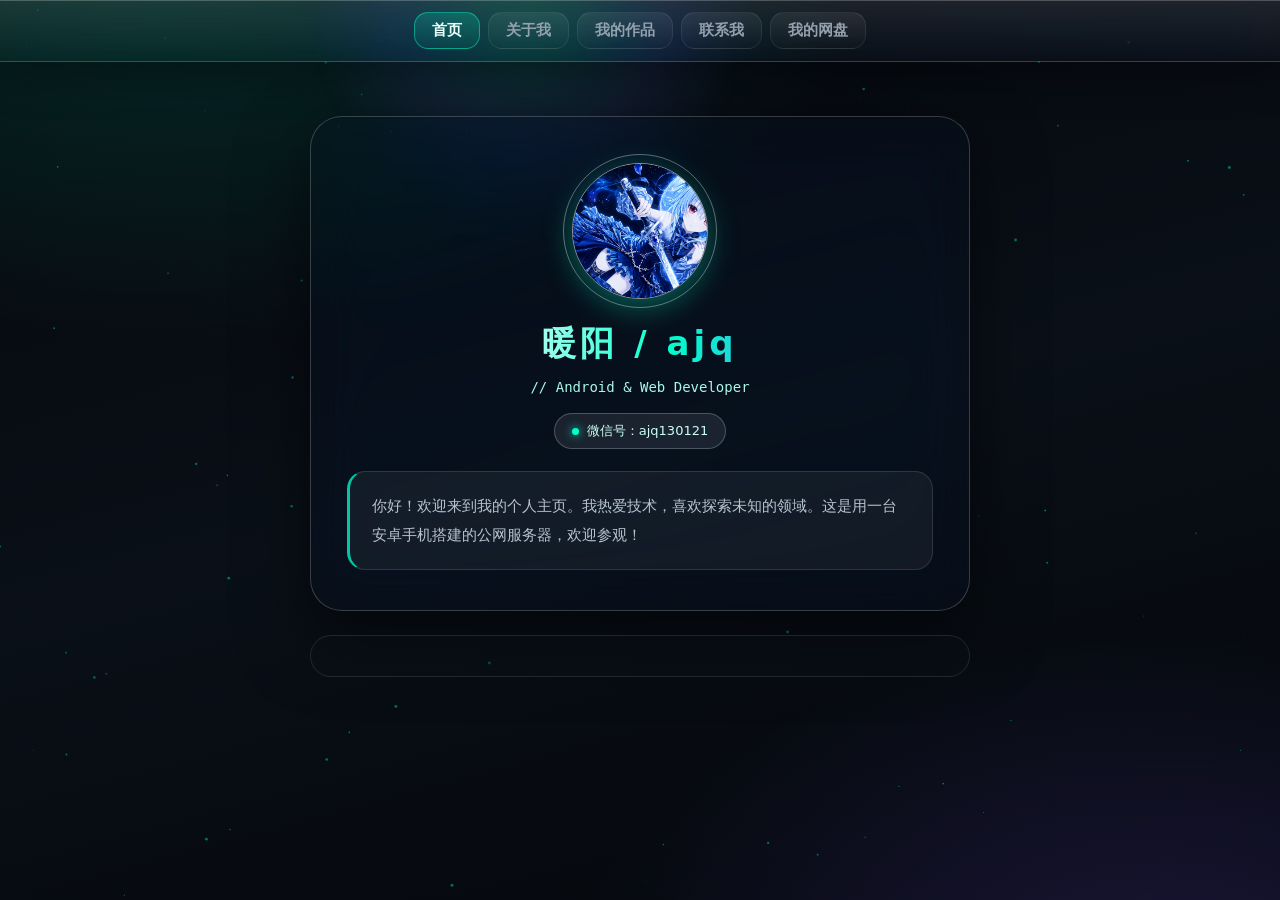
<file: index.html>
<!DOCTYPE html>
<html lang="zh-CN">
<head>
    <meta charset="UTF-8">
    <meta name="viewport" content="width=device-width, initial-scale=1.0">
    <title>暖阳 · 个人空间</title>
    <style>
        * { margin: 0; padding: 0; box-sizing: border-box; }
        body { min-height: 100vh; display: flex; flex-direction: column; align-items: center; overflow-x: hidden; position: relative; color: #dbe4ee; font-family: "Segoe UI", "PingFang SC", "Microsoft YaHei", system-ui, sans-serif; background: radial-gradient(1200px 700px at 12% -10%, rgba(0, 255, 204, .16), transparent 62%), radial-gradient(1000px 600px at 92% 112%, rgba(124, 92, 255, .2), transparent 62%), linear-gradient(165deg, #04060b, #0a1018 50%, #04060a); }
        #bg { position: fixed; inset: 0; width: 100%; height: 100%; z-index: 0; pointer-events: none; }
        .glow { position: fixed; width: 440px; height: 440px; margin: -220px 0 0 -220px; border-radius: 50%; background: radial-gradient(circle, rgba(0, 255, 204, .14), rgba(124, 92, 255, .09) 45%, transparent 72%); filter: blur(8px); pointer-events: none; z-index: 1; }
        nav { width: 100%; position: sticky; top: 0; z-index: 100; background: linear-gradient(180deg, rgba(255, 255, 255, .1), rgba(255, 255, 255, .02)); backdrop-filter: blur(26px) saturate(180%); -webkit-backdrop-filter: blur(26px) saturate(180%); border-bottom: 1px solid rgba(255, 255, 255, .12); box-shadow: 0 1px 0 rgba(255, 255, 255, .22) inset, 0 12px 40px rgba(0, 0, 0, .35); }
        .nav-inner { max-width: 1000px; margin: 0 auto; padding: 12px 16px; display: flex; justify-content: center; gap: 8px; flex-wrap: wrap; }
        nav a { color: #93a0ae; text-decoration: none; font-size: 15px; font-weight: 600; padding: 8px 17px; border-radius: 14px; border: 1px solid rgba(255, 255, 255, .08); background: linear-gradient(180deg, rgba(255, 255, 255, .07), rgba(255, 255, 255, .01)); transition: .28s; }
        nav a:hover, nav a.active { color: #eafffb; background: linear-gradient(180deg, rgba(0, 255, 204, .2), rgba(0, 255, 204, .06)); border-color: rgba(0, 255, 204, .45); }
        .card { position: relative; z-index: 2; max-width: 660px; width: calc(100% - 36px); margin: 54px auto 24px; padding: 46px 36px 40px; text-align: center; border-radius: 32px; background: rgba(12, 18, 28, .34); backdrop-filter: blur(28px) saturate(190%); border: 1px solid rgba(255, 255, 255, .2); box-shadow: 0 28px 70px rgba(0, 0, 0, .55); }
        .avatar-wrap { position: relative; width: 136px; height: 136px; margin: 0 auto 22px; }
        .avatar { width: 100%; height: 100%; border-radius: 50%; object-fit: cover; border: 1.5px solid rgba(255, 255, 255, .55); box-shadow: 0 8px 30px rgba(0, 255, 204, .35); }
        .ring { position: absolute; inset: -9px; border-radius: 50%; border: 1px solid rgba(255, 255, 255, .35); animation: spin 14s linear infinite; }
        @keyframes spin { to { transform: rotate(360deg); } }
        h1 { font-size: 34px; letter-spacing: 4px; margin-bottom: 12px; font-weight: 800; background: linear-gradient(100deg, #fff, #b8fff2 30%, #00ffcc 55%, #7c5cff); -webkit-background-clip: text; color: transparent; }
        .sub { font-size: 14px; color: #a9f7e8; font-family: Consolas, monospace; margin-bottom: 18px; }
        .wx { display: inline-flex; align-items: center; gap: 8px; font-size: 13px; color: #c9fff5; padding: 8px 17px; border-radius: 999px; margin-bottom: 22px; background: rgba(255, 255, 255, .08); border: 1px solid rgba(255, 255, 255, .22); }
        .dot { width: 7px; height: 7px; border-radius: 50%; background: #0fc; box-shadow: 0 0 10px #0fc; }
        .bio { font-size: 15px; line-height: 1.9; color: #b6c3d0; text-align: left; padding: 20px 22px; border-radius: 18px; border: 1px solid rgba(255, 255, 255, .12); border-left: 3px solid rgba(0, 255, 204, .75); background: rgba(255, 255, 255, .05); }
        .giscus-wrap { max-width: 660px; width: calc(100% - 36px); margin: 0 auto 50px; z-index: 2; background: rgba(12, 18, 28, .34); border-radius: 24px; padding: 20px; border: 1px solid rgba(255, 255, 255, .1); }
    </style>
</head>
<body>
    <canvas id="bg"></canvas>
    <div class="glow" id="glow"></div>

    <nav>
        <div class="nav-inner">
            <a href="index.html" class="active">首页</a>
            <a href="about.html">关于我</a>
            <a href="works.html">我的作品</a>
            <a href="contact.html">联系我</a>
            <a href="javascript:void(0);" onclick="alert('网盘服务维护中')">我的网盘</a>
        </div>
    </nav>

    <main class="card">
        <div class="avatar-wrap">
            <img src="avatar.jpg" alt="Avatar" class="avatar">
            <div class="ring"></div>
        </div>
        <h1>暖阳 / ajq</h1>
        <div class="sub">// Android & Web Developer</div>
        <div class="wx"><span class="dot"></span>微信号：ajq130121</div>
        <div class="bio">你好！欢迎来到我的个人主页。我热爱技术，喜欢探索未知的领域。这是用一台安卓手机搭建的公网服务器，欢迎参观！</div>
    </main>

    <!-- Giscus 留言板容器 -->
    <div class="giscus-wrap">
        <div class="giscus"></div>
    </div>

    <!-- Giscus 完整脚本 -->
    <script src="https://giscus.app/client.js"
            data-repo="jiaan7435-hash/mywed"
            data-repo-id="R_kgDOV1zwWA"
            data-category="Announcements"
            data-category-id="DIC_kwDOV1zwWM4DMFgB"
            data-mapping="pathname"
            data-strict="0"
            data-reactions-enabled="1"
            data-emit-metadata="0"
            data-input-position="bottom"
            data-theme="dark_dimmed"
            data-lang="zh-CN"
            crossorigin="anonymous"
            async>
    </script>

    <!-- 星空背景与鼠标高光动态特效 -->
    <script>
        var bg = document.getElementById('bg');
        var glow = document.getElementById('glow');
        var card = document.querySelector('.card');
        
        document.addEventListener('mousemove', function(e) {
            var x = e.clientX / window.innerWidth;
            var y = e.clientY / window.innerHeight;
            glow.style.left = (x * 100) + '%';
            glow.style.top = (y * 100) + '%';
            if(card) {
                var rect = card.getBoundingClientRect();
                var mx = e.clientX - rect.left;
                var my = e.clientY - rect.top;
                card.style.setProperty('--mx', mx + 'px');
                card.style.setProperty('--my', my + 'px');
            }
        });

        var c = document.getElementById('bg');
        var ctx = c.getContext('2d');
        var stars = [];
        for (var i = 0; i < 100; i++) {
            stars.push({
                x: Math.random() * window.innerWidth,
                y: Math.random() * window.innerHeight,
                r: Math.random() * 1.5,
                dx: Math.random() * 0.2 - 0.1,
                dy: Math.random() * 0.2 - 0.1
            });
        }
        function resize() { c.width = window.innerWidth; c.height = window.innerHeight; }
        window.addEventListener('resize', resize); resize();
        
        function draw() {
            ctx.clearRect(0, 0, c.width, c.height);
            ctx.fillStyle = 'rgba(0, 255, 204, 0.4)';
            stars.forEach(function(s) {
                ctx.beginPath();
                ctx.arc(s.x, s.y, s.r, 0, Math.PI * 2);
                ctx.fill();
                s.x += s.dx;
                s.y += s.dy;
                if (s.x < 0 || s.x > c.width) s.dx *= -1;
                if (s.y < 0 || s.y > c.height) s.dy *= -1;
            });
            requestAnimationFrame(draw);
        }
        draw();
    </script>
</body>
</html>
</file>
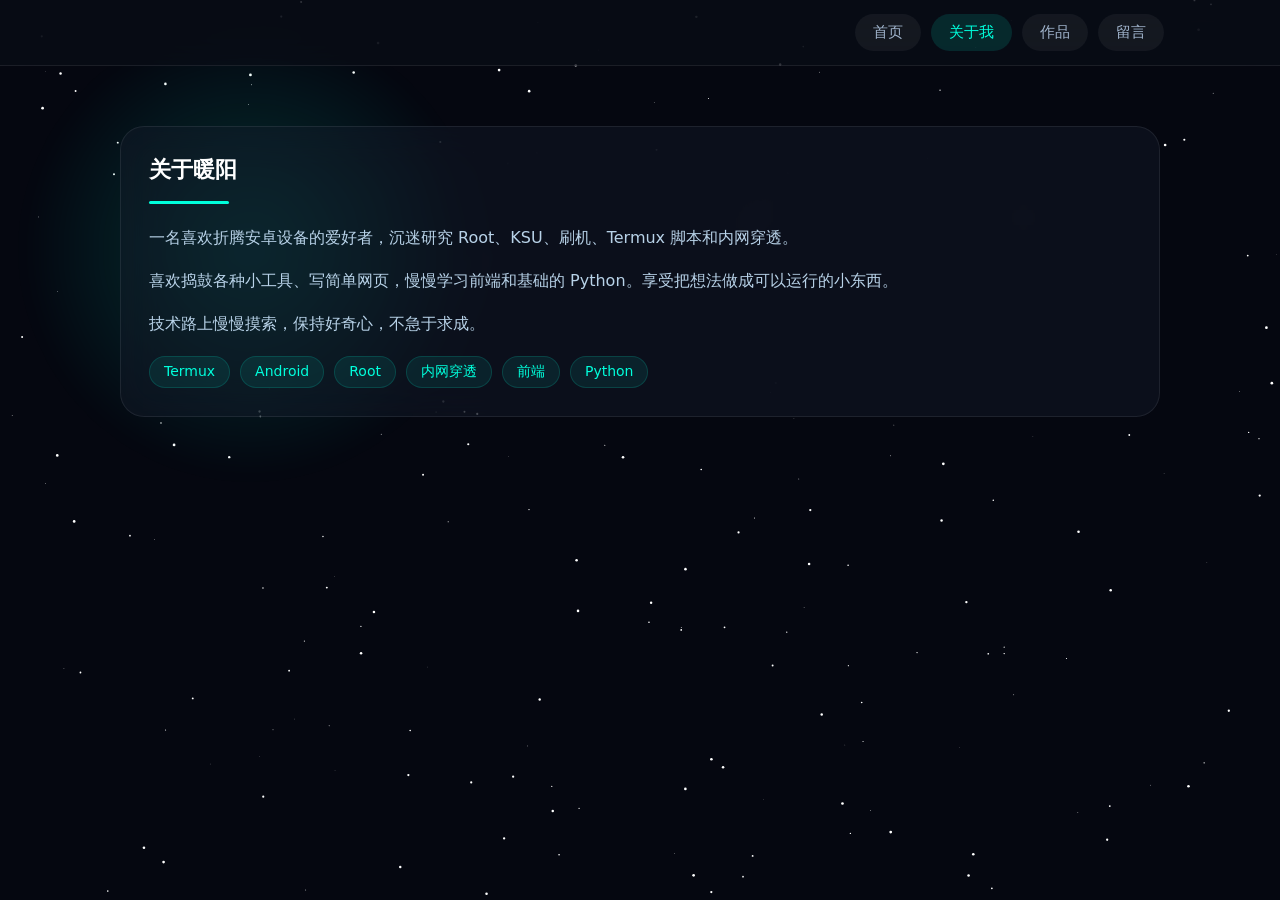
<file: about.html>
<!DOCTYPE html>
<html lang="zh-CN">
<head>
<meta charset="UTF-8">
<meta name="viewport" content="width=device-width,initial-scale=1.0">
<title>关于我 - 暖阳</title>
<style>
*{margin:0;padding:0;box-sizing:border-box}
body{min-height:100vh;overflow-x:hidden;font-family:system-ui,"PingFang SC",sans-serif;background:#050710;color:#d8e8f5;position:relative}
#starCanvas{position:fixed;inset:0;z-index:0;pointer-events:none}
.cursor-glow{position:fixed;width:500px;height:500px;border-radius:50%;background:radial-gradient(circle,rgba(0,255,220,0.18),transparent 65%);filter:blur(10px);pointer-events:none}
nav{position:sticky;top:0;z-index:99;background:rgba(10,14,24,0.65);backdrop-filter:blur(24px);border-bottom:1px solid rgba(255,255,255,0.08)}
.nav-wrap{max-width:1080px;margin:0 auto;padding:14px 16px;display:flex;gap:10px;flex-wrap:wrap;justify-content:flex-end}
nav a{padding:9px 18px;border-radius:100px;text-decoration:none;color:#a0b4cc;font-size:15px;background:rgba(255,255,255,0.05);transition:.25s}
nav a.active,nav a:hover{color:#00ffdc;background:rgba(0,255,220,0.12)}
.main{position:relative;z-index:1;width:100%;max-width:1080px;margin:0 auto;padding:60px 20px;display:grid;gap:30px}
.main-card{background:rgba(20,28,42,0.46);border-radius:24px;padding:28px;backdrop-filter:blur(20px);border:1px solid rgba(255,255,255,0.08)}
.main-card h2{margin-bottom:16px;font-size:22px;color:#fff}
.line{width:80px;height:3px;background:#00ffdc;border-radius:2px;margin-bottom:20px}
p{line-height:1.8;color:#b8d2e8;margin-bottom:14px}
.tag-group{display:flex;flex-wrap:wrap;gap:10px;margin-top:18px}
.tag{padding:6px 14px;border-radius:999px;background:rgba(0,255,220,0.08);color:#00ffdc;font-size:14px;border:1px solid rgba(0,255,220,0.15)}
</style>
</head>
<body>
<canvas id="starCanvas"></canvas>
<div class="cursor-glow"></div>
<nav>
<div class="nav-wrap">
<a href="index.html">首页</a>
<a href="about.html" class="active">关于我</a>
<a href="works.html">作品</a>
<a href="guest.html">留言</a>
</div>
</nav>
<div class="main">
<div class="main-card">
<h2>关于暖阳</h2>
<div class="line"></div>
<p>一名喜欢折腾安卓设备的爱好者，沉迷研究 Root、KSU、刷机、Termux 脚本和内网穿透。</p>
<p>喜欢捣鼓各种小工具、写简单网页，慢慢学习前端和基础的 Python。享受把想法做成可以运行的小东西。</p>
<p>技术路上慢慢摸索，保持好奇心，不急于求成。</p>
<div class="tag-group">
<span class="tag">Termux</span>
<span class="tag">Android</span>
<span class="tag">Root</span>
<span class="tag">内网穿透</span>
<span class="tag">前端</span>
<span class="tag">Python</span>
</div>
</div>
</div>
<script>
const canvas=document.getElementById('starCanvas');
const ctx=canvas.getContext('2d');
let w,h,stars=[];
function resize(){w=canvas.width=innerWidth;h=canvas.height=innerHeight}
function createStar(){return{x:Math.random()*w,y:Math.random()*h,r:Math.random()*1.2+0.2,speed:Math.random()*0.4+0.05}}
function init(){resize();stars=Array.from({length:220},createStar)}
function draw(){ctx.clearRect(0,0,w,h);ctx.fillStyle="#fff";stars.forEach(s=>{ctx.beginPath();ctx.arc(s.x,s.y,s.r,0,Math.PI*2);ctx.fill();s.y+=s.speed;if(s.y>h){s.y=0;s.x=Math.random()*w}});requestAnimationFrame(draw)}
init();draw();
const glow=document.querySelector('.cursor-glow');
document.onmousemove=e=>{glow.style.left=e.clientX-250+'px';glow.style.top=e.clientY-250+'px'}
</script>
</body>
</html>
</file>
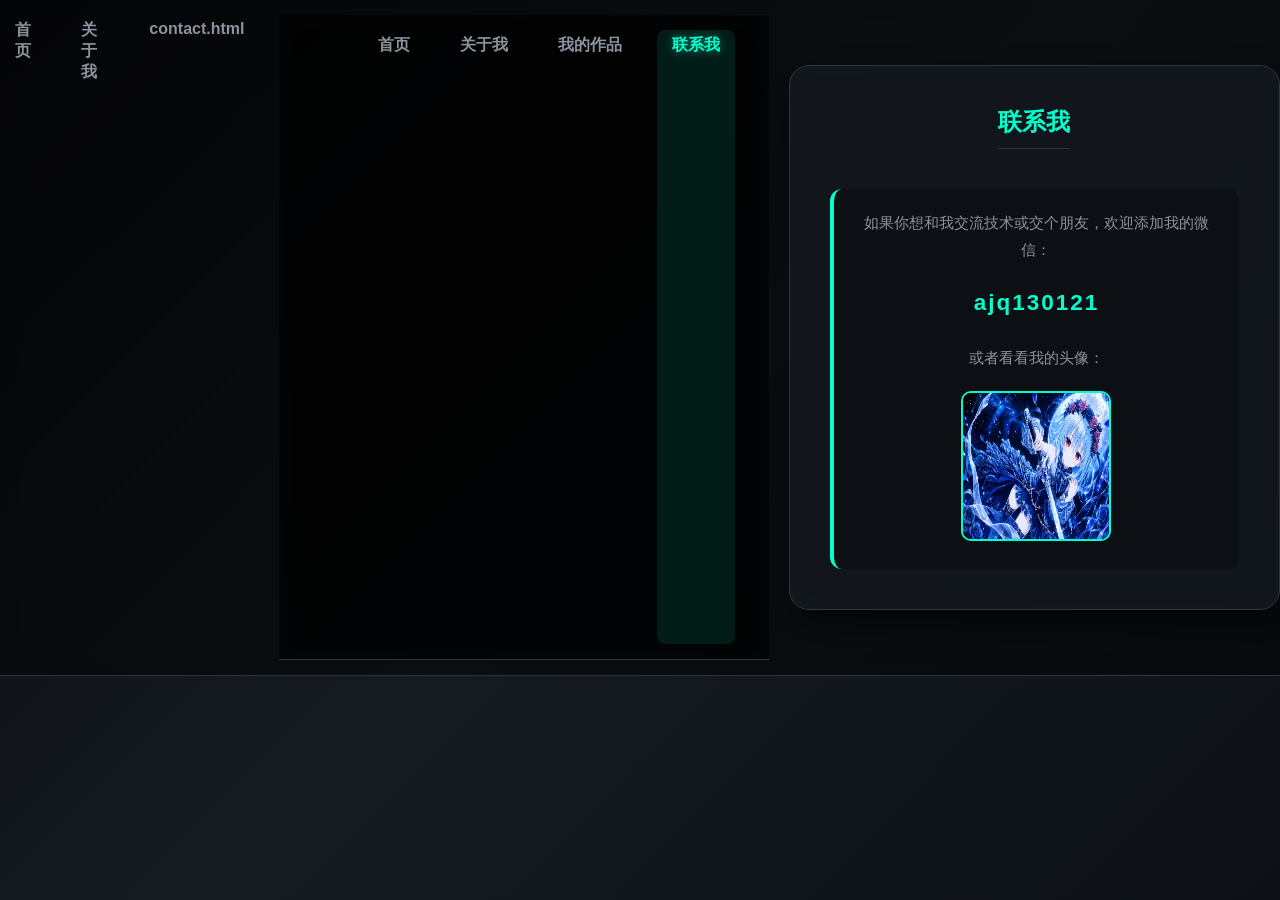
<file: contact.html>
<!DOCTYPE html><html lang="zh-CN"><head><meta charset="UTF-8"><meta name="viewport" content="width=device-width, initial-scale=1.0"><title>联系我 - ajq</title><link rel="stylesheet" href="style.css"></head><body>
<nav><a href="index.html">首页</a><a href="about.html">关于我</a><a hcd ~/mysite && cat << 'EOF' > contact.html
<!DOCTYPE html><html lang="zh-CN"><head><meta charset="UTF-8"><meta name="viewport" content="width=device-width, initial-scale=1.0"><title>联系我 - ajq</title><link rel="stylesheet" href="style.css"></head><body>
<nav><a href="index.html">首页</a><a href="about.html">关于我</a><a href="works.html">我的作品</a><a href="contact.html" class="active">联系我</a></nav>
<div class="container">
    <h2>联系我</h2>
    <div class="bio" style="text-align:center;">
        <p>如果你想和我交流技术或交个朋友，欢迎添加我的微信：</p>
        <h1 style="margin: 20px 0; color: #00ffcc;">ajq130121</h1>
        <p>或者看看我的头像：</p>
        <img src="avatar.jpg" style="width: 150px; height: 150px; border-radius: 10px; margin-top: 20px; border: 2px solid #00ffcc;">
    </div>
</div>
</body></html>
</file>
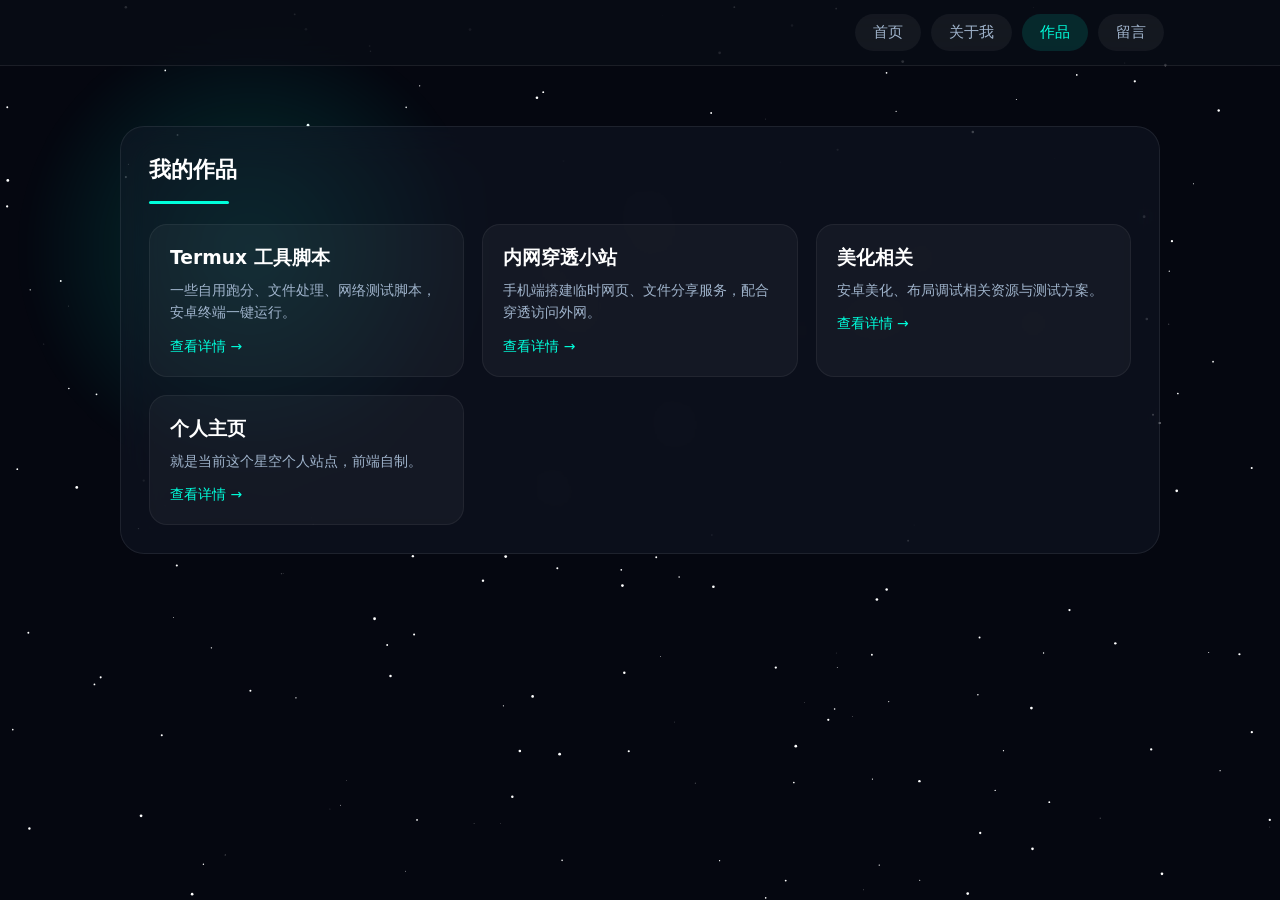
<file: works.html>
<!DOCTYPE html>
<html lang="zh-CN">
<head>
<meta charset="UTF-8">
<meta name="viewport" content="width=device-width,initial-scale=1.0">
<title>作品 - 暖阳</title>
<style>
*{margin:0;padding:0;box-sizing:border-box}
body{min-height:100vh;overflow-x:hidden;font-family:system-ui,"PingFang SC",sans-serif;background:#050710;color:#d8e8f5;position:relative}
#starCanvas{position:fixed;inset:0;z-index:0;pointer-events:none}
.cursor-glow{position:fixed;width:500px;height:500px;border-radius:50%;background:radial-gradient(circle,rgba(0,255,220,0.18),transparent 65%);filter:blur(10px);pointer-events:none}
nav{position:sticky;top:0;z-index:99;background:rgba(10,14,24,0.65);backdrop-filter:blur(24px);border-bottom:1px solid rgba(255,255,255,0.08)}
.nav-wrap{max-width:1080px;margin:0 auto;padding:14px 16px;display:flex;gap:10px;flex-wrap:wrap;justify-content:flex-end}
nav a{padding:9px 18px;border-radius:100px;text-decoration:none;color:#a0b4cc;font-size:15px;background:rgba(255,255,255,0.05);transition:.25s}
nav a.active,nav a:hover{color:#00ffdc;background:rgba(0,255,220,0.12)}
.main{position:relative;z-index:1;width:100%;max-width:1080px;margin:0 auto;padding:60px 20px;display:grid;gap:30px}
.main-card{background:rgba(20,28,42,0.46);border-radius:24px;padding:28px;backdrop-filter:blur(20px);border:1px solid rgba(255,255,255,0.08)}
.main-card h2{margin-bottom:16px;font-size:22px;color:#fff}
.line{width:80px;height:3px;background:#00ffdc;border-radius:2px;margin-bottom:20px}
.card-list{display:grid;grid-template-columns:repeat(auto-fill,minmax(260px,1fr));gap:18px}
.item-card{background:rgba(255,255,255,0.04);border-radius:18px;padding:20px;border:1px solid rgba(255,255,255,0.06);transition:0.25s}
.item-card:hover{border-color:rgba(0,255,220,0.2);transform:translateY(-4px)}
.item-card h3{color:#fff;margin-bottom:8px}
.item-card p{color:#a0b4cc;font-size:14px;line-height:1.6;margin-bottom:12px}
.item-card a{color:#00ffdc;text-decoration:none;font-size:14px}
</style>
</head>
<body>
<canvas id="starCanvas"></canvas>
<div class="cursor-glow"></div>
<nav>
<div class="nav-wrap">
<a href="index.html">首页</a>
<a href="about.html">关于我</a>
<a href="works.html" class="active">作品</a>
<a href="guest.html">留言</a>
</div>
</nav>
<div class="main">
<div class="main-card">
<h2>我的作品</h2>
<div class="line"></div>
<div class="card-list">
<div class="item-card">
<h3>Termux 工具脚本</h3>
<p>一些自用跑分、文件处理、网络测试脚本，安卓终端一键运行。</p>
<a href="#">查看详情 →</a>
</div>
<div class="item-card">
<h3>内网穿透小站</h3>
<p>手机端搭建临时网页、文件分享服务，配合穿透访问外网。</p>
<a href="#">查看详情 →</a>
</div>
<div class="item-card">
<h3>美化相关</h3>
<p>安卓美化、布局调试相关资源与测试方案。</p>
<a href="#">查看详情 →</a>
</div>
<div class="item-card">
<h3>个人主页</h3>
<p>就是当前这个星空个人站点，前端自制。</p>
<a href="#">查看详情 →</a>
</div>
</div>
</div>
</div>
<script>
const canvas=document.getElementById('starCanvas');
const ctx=canvas.getContext('2d');
let w,h,stars=[];
function resize(){w=canvas.width=innerWidth;h=canvas.height=innerHeight}
function createStar(){return{x:Math.random()*w,y:Math.random()*h,r:Math.random()*1.2+0.2,speed:Math.random()*0.4+0.05}}
function init(){resize();stars=Array.from({length:220},createStar)}
function draw(){ctx.clearRect(0,0,w,h);ctx.fillStyle="#fff";stars.forEach(s=>{ctx.beginPath();ctx.arc(s.x,s.y,s.r,0,Math.PI*2);ctx.fill();s.y+=s.speed;if(s.y>h){s.y=0;s.x=Math.random()*w}});requestAnimationFrame(draw)}
init();draw();
const glow=document.querySelector('.cursor-glow');
document.onmousemove=e=>{glow.style.left=e.clientX-250+'px';glow.style.top=e.clientY-250+'px'}
</script>
</body>
</html>
</file>
<file: style.css>
* { margin: 0; padding: 0; box-sizing: border-box; }
body { background: linear-gradient(135deg, #090a0f, #161b22, #0d1117); color: #c9d1d9; font-family: 'Segoe UI', sans-serif; display: flex; flex-direction: column; align-items: center; min-height: 100vh; }
nav { width: 100%; background: rgba(0,0,0,0.5); backdrop-filter: blur(10px); padding: 15px 0; display: flex; justify-content: center; gap: 20px; position: sticky; top: 0; border-bottom: 1px solid #30363d; z-index: 100; }
nav a { color: #8b949e; text-decoration: none; font-size: 16px; font-weight: bold; transition: 0.3s; padding: 5px 15px; border-radius: 8px; }
nav a:hover, nav a.active { color: #00ffcc; background: rgba(0, 255, 204, 0.1); text-shadow: 0 0 10px rgba(0,255,204,0.5); }
.container { max-width: 600px; width: 90%; margin: 50px auto; background: rgba(22, 27, 34, 0.8); backdrop-filter: blur(15px); border: 1px solid #30363d; border-radius: 20px; padding: 40px; text-align: center; box-shadow: 0 15px 35px rgba(0,0,0,0.5); }
.avatar { width: 130px; height: 130px; border-radius: 50%; object-fit: cover; border: 3px solid #00ffcc; box-shadow: 0 0 25px rgba(0, 255, 204, 0.4); margin-bottom: 20px; transition: 0.3s; }
.avatar:hover { transform: scale(1.05) rotate(5deg); box-shadow: 0 0 35px rgba(0, 255, 204, 0.8); }
h1 { color: #00ffcc; margin-bottom: 10px; letter-spacing: 2px; }
.wx-id { font-size: 14px; color: #88ffcc; background: rgba(0,255,204,0.1); display: inline-block; padding: 6px 15px; border-radius: 20px; margin-bottom: 20px; border: 1px solid rgba(0,255,204,0.3); }
.bio { font-size: 15px; line-height: 1.8; color: #8b949e; text-align: left; background: rgba(0,0,0,0.3); padding: 20px; border-radius: 12px; border-left: 4px solid #00ffcc; margin-top: 20px; }
h2 { color: #00ffcc; margin-bottom: 20px; border-bottom: 1px solid #30363d; padding-bottom: 10px; display: inline-block; }
.list { text-align: left; margin-top: 20px; }
.list-item { background: rgba(255,255,255,0.05); padding: 15px; border-radius: 10px; margin-bottom: 15px; border: 1px solid rgba(255,255,255,0.1); }
.list-item h3 { color: #e6edf3; font-size: 16px; margin-bottom: 5px; }
.list-item p { color: #8b949e; font-size: 14px; }
.btn { display: inline-block; padding: 12px 30px; background: #00ffcc; color: #000; text-decoration: none; border-radius: 25px; font-weight: bold; margin-top: 20px; transition: 0.3s; box-shadow: 0 0 15px rgba(0,255,204,0.3); }
.btn:hover { background: #00ccaa; box-shadow: 0 0 25px rgba(0,255,204,0.6); }
</file>
